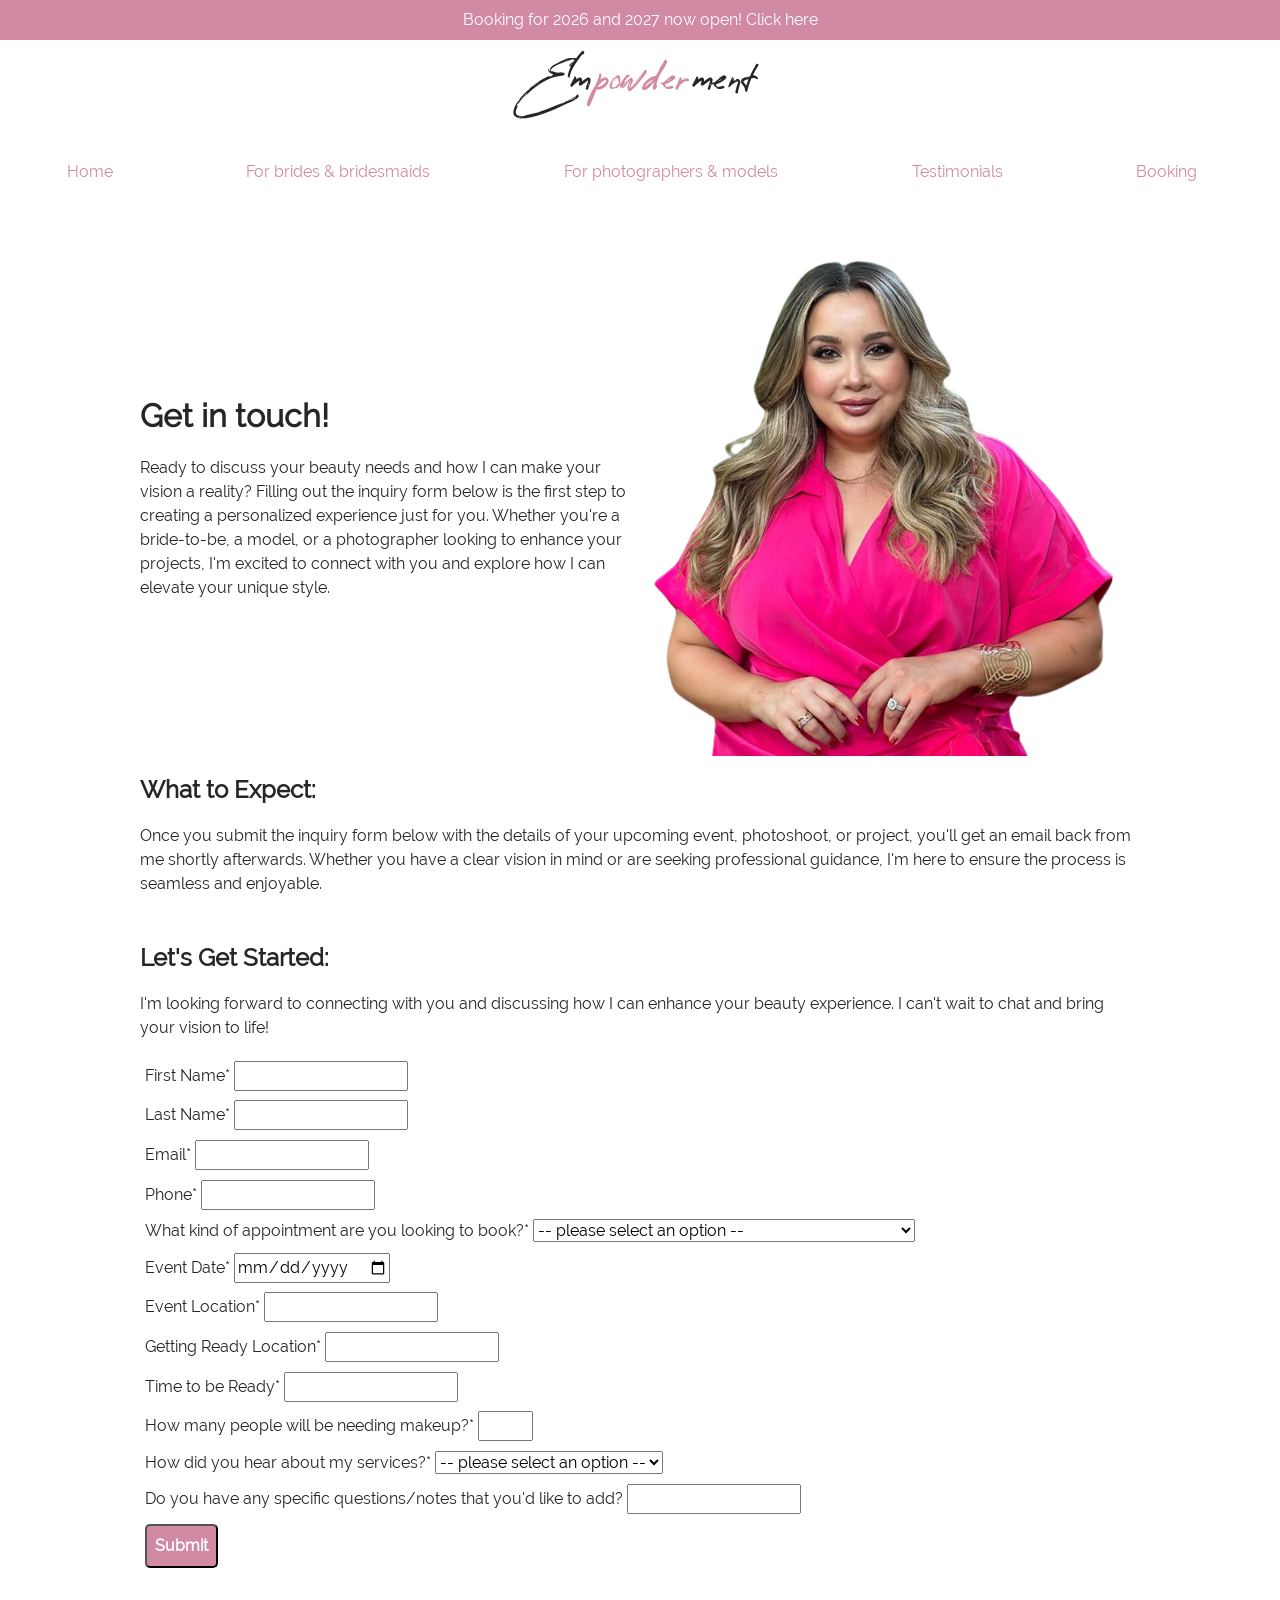
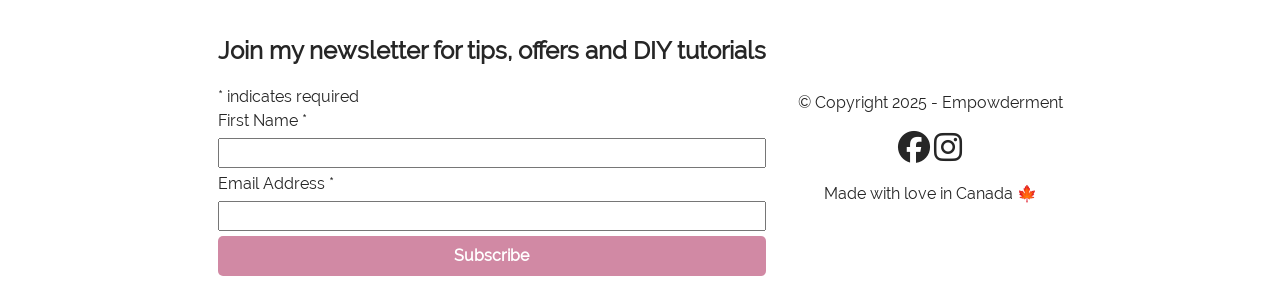
<file: book-a-call/index.html>
<!DOCTYPE html>
<html lang="en">
  <head>
    <meta charset="utf-8" />
    <meta name="viewport" content="width=device-width, initial-scale=1" />
    <meta
      name="description"
      content="Empowderment is your go-to top rated makeup artist in and around Cincinnati - we work with brides, bridesmaids, photographers and models"
    />
    <!-- link to my css file -->
    <link rel="stylesheet" href="../../css/style.css" />
    <!-- favicon -->
    <link
      rel="shortcut icon"
      href="../../images/logo/favicon/favicon.ico"
      type="image/x-icon"
    />
    <!-- font awesome -->
    <link
      rel="stylesheet"
      href="https://cdnjs.cloudflare.com/ajax/libs/font-awesome/6.4.2/css/all.min.css"
      integrity="sha512-z3gLpd7yknf1YoNbCzqRKc4qyor8gaKU1qmn+CShxbuBusANI9QpRohGBreCFkKxLhei6S9CQXFEbbKuqLg0DA=="
      crossorigin="anonymous"
      referrerpolicy="no-referrer"
    />
    <!-- lightbox -->
    <!-- <link rel="stylesheet" href="../../../css/lightbox.css" /> -->
    <!-- website title -->
    <title>
      Empowderment | Book a Free Call for Makeup in and around Cincinnati, OH
    </title>
    <!-- scripts -->
    <!-- menu toggle -->
    <script src="../../scripts/menu.js" defer></script>
    <!-- faq accordion -->
    <!-- <script src="https://code.jquery.com/jquery-3.6.0.min.js"></script> -->
    <!-- lightbox -->
    <!-- <script src="../../../scripts/lightbox-plus-jquery.js" defer></script> -->
  </head>
  <body>
    <div class="container">
      <aside class="banner full-bleed">
        <a href="../book-a-call/index.html">Booking for 2026 and 2027 now open! Click here</a>
      </aside>
      <header class="navigation-header">
        <!-- main navigation -->
        <!-- logo -->
        <a href="../index.html" class="home-link">
          <p class="logo">Em<span>powder</span>ment</p>
        </a>
        <!-- hamburger button -->
        <div class="hamburger-menu">
          <div class="top"></div>
          <div class="middle"></div>
          <div class="bottom"></div>
        </div>
        <!-- navigation menu -->
        <nav class="navigation-menu full-bleed">
          <ul>
            <li>
              <a href="../index.html" class="navigation-item">Home </a>
            </li>
            <li>
              <a href="../services/brides/index.html" class="navigation-item"
                >For brides & bridesmaids
              </a>
            </li>
            <li>
              <a
                href="../services/photographers/index.html"
                class="navigation-item"
                >For photographers & models
              </a>
            </li>
            <li>
              <a href="../testimonials/index.html" class="navigation-item"
                >Testimonials</a
              >
            </li>
            <!-- navigation call to action -->
            <li>
              <a href="../book-a-call/index.html" class="navigation-cta"
                >Booking</a
              >
            </li>
          </ul>
        </nav>
      </header>

      <!-- main section -->
      <main>
        <div class="book-a-call">
          <div class="book-a-call-content">
            <h1>Get in touch!</h1>
            <p>
              Ready to discuss your beauty needs and how I can make your vision
              a reality? Filling out the inquiry form below is the first step to creating a
              personalized experience just for you. Whether you're a
              bride-to-be, a model, or a photographer looking to enhance your
              projects, I'm excited to connect with you and explore how I can
              elevate your unique style.
            </p>
          </div>
          <img src="../../images/rasha-removebg-preview.png" alt="" />
        </div>

        <section>
          <h2>What to Expect:</h2>
          <p>
            Once you submit the inquiry form below with the details of your upcoming event,
            photoshoot, or project, you'll get an email back from me shortly afterwards. 
            Whether you have a clear vision in mind or are seeking professional guidance, I'm here to ensure the process is
            seamless and enjoyable.
          </p>
        </section>

        <section class="get-started">
          <h2>Let's Get Started:</h2>
          <p>
            I'm looking forward to connecting with you and discussing how I can
            enhance your beauty experience. I can't wait to chat and bring your
            vision to life!
          </p>
        

          <form action="https://api.web3forms.com/submit" method="post">

            <input type="hidden" name="access_key" value="e6c05930-a551-4325-9304-561e03787988">
            
            <div>
              <label for="fname">First Name*</label>
              <input type="text" id="fname" name="fname" required>
            </div>

            <div>
              <label for="lname">Last Name*</label>
              <input type="text" id="lname" name="lname" required>
            </div>
            
            <div>
              <label for="">Email*</label>
              <input type="email" id="email" name="email" required>
            </div>

            <div>
              <label for="phone">Phone*</label>
              <input type="tel" id="phone" name="phone" required>
            </div>

            <div>
              <label for="source">What kind of appointment are you looking to book?*</label>
              <select id="source" name="source" required>
                <option disabled selected value> -- please select an option -- </option>
                <option>Bridal</option>
                <option>Special Occasion (wedding guest, photoshoot, ...)</option>
                <option>Glitter Bar (adults or kids)</option>
                <option>Other</option>
              </select>
            </div>

            <div>
              <label for="weddingdate">Event Date*</label>
              <input type="date" id="weddingdate" name="weddingdate" required>
            </div>

            <div>
              <label for="weddinglocation">Event Location*</label>
              <input type="text" id="weddinglocation" name="weddinglocation" required>
            </div>

            <div>
              <label for="readylocation">Getting Ready Location*</label>
              <input type="text" id="readylocation" name="readylocation" required>
            </div>

            <div>
              <label for="readytime">Time to be Ready*</label>
              <input type="text" id="readytime" name="readytime" required>
            </div>

            <div>
              <label for="quantity">How many people will be needing makeup?*</label>
              <input type="number" id="quantity" name="quantity" min="0" max="99" required >
            </div>

            <div>
              <label for="source">How did you hear about my services?*</label>
              <select id="source" name="source" required>
                <option disabled selected value> -- please select an option -- </option>
                <option>Google</option>
                <option>Instagram</option>
                <option>Facebook</option>
                <option>Referral from past bride</option>
                <option>Referral from friend/family</option>
                <option>Referral from vendor</option>
                <option>Other</option>
              </select>
            </div>

            <div>
              <label for="question">Do you have any specific questions/notes that you'd like to add?</label>
              <input type="textarea" id="question" name="question" maxlength="150">
            </div>

            <div>
              <input type="submit" class="hero-cta btn">
            </div>

          </form>
        </section>
      </main>

      <!-- footer -->
      <footer>
        <!-- newsletter signup - mailchimp embed -->
        <div class="newsletter">
          <h2 class="newsletter-signup-header">
            Join my newsletter for tips, offers and DIY tutorials
          </h2>
          <div id="mc_embed_shell">
            <div id="mc_embed_signup">
              <form
                action="https://gmail.us22.list-manage.com/subscribe/post?u=14facd3d89edb4d1adbb9cf05&amp;id=6e999d5fe2&amp;f_id=0031c3e1f0"
                method="post"
                id="mc-embedded-subscribe-form"
                name="mc-embedded-subscribe-form"
                class="validate"
                target="_self"
                novalidate=""
              >
                <div id="mc_embed_signup_scroll">
                  <div class="indicates-required">
                    <span class="asterisk">*</span> indicates required
                  </div>
                  <div class="mc-field-group">
                    <label for="mce-FNAME"
                      >First Name <span class="asterisk">*</span></label
                    ><input
                      type="text"
                      name="FNAME"
                      class="required text newsletter-signup-inpu"
                      id="mce-FNAME"
                      required=""
                      value=""
                    />
                  </div>
                  <div class="mc-field-group">
                    <label for="mce-EMAIL"
                      >Email Address <span class="asterisk">*</span></label
                    ><input
                      type="email"
                      name="EMAIL"
                      class="required email newsletter-signup-inpu"
                      id="mce-EMAIL"
                      required=""
                      value=""
                    /><span
                      id="mce-EMAIL-HELPERTEXT"
                      class="helper_text"
                    ></span>
                  </div>
                  <div id="mce-responses" class="clear foot">
                    <div
                      class="response"
                      id="mce-error-response"
                      style="display: none"
                    ></div>
                    <div
                      class="response"
                      id="mce-success-response"
                      style="display: none"
                    ></div>
                  </div>
                  <div
                    aria-hidden="true"
                    style="position: absolute; left: -5000px"
                  >
                    /* real people should not fill this in and expect good
                    things - do not remove this or risk form bot signups */
                    <input
                      type="text"
                      name="b_14facd3d89edb4d1adbb9cf05_6e999d5fe2"
                      tabindex="-1"
                      value=""
                    />
                  </div>
                  <div class="optionalParent">
                    <div class="clear foot">
                      <input
                        type="submit"
                        name="subscribe"
                        id="mc-embedded-subscribe"
                        class="newsletter-signup-submit btn"
                        value="Subscribe"
                      />
                    </div>
                  </div>
                </div>
              </form>
            </div>
          </div>
          <!-- previous form before mailchimp embed -->
          <!-- <form action="#" method="post">
            <input
              type="text"
              name="firstname"
              id="firstname"
              placeholder="Enter your first name"
              class="newsletter-signup-input"
            />
            <input
              type="email"
              name="email"
              id="email"
              placeholder="Enter your email address"
              class="newsletter-signup-input"
            />
            <input
              type="submit"
              value="Subscribe"
              class="newsletter-signup-submit btn"
            />
          </form> -->
        </div>
        <!-- copyright and socials -->
        <div class="copyright-social">
          <p>&copy; Copyright 2025 - Empowderment</p>
          <div class="social-media">
            <a
              href="https://www.facebook.com/people/Empowderment-by-rach/100069783535419"
              target="_blank"
              class="social-link"
              ><i class="fa-brands fa-facebook"></i
            ></a>
            <a
              href="https://www.instagram.com/empowdermentbyrach/"
              target="_blank"
              class="social-link"
              ><i class="fa-brands fa-instagram"></i
            ></a>
          </div>
          <p>Made with love in Canada 🍁</p>
        </div>
      </footer>
    </div>
  </body>
</html>
</file>
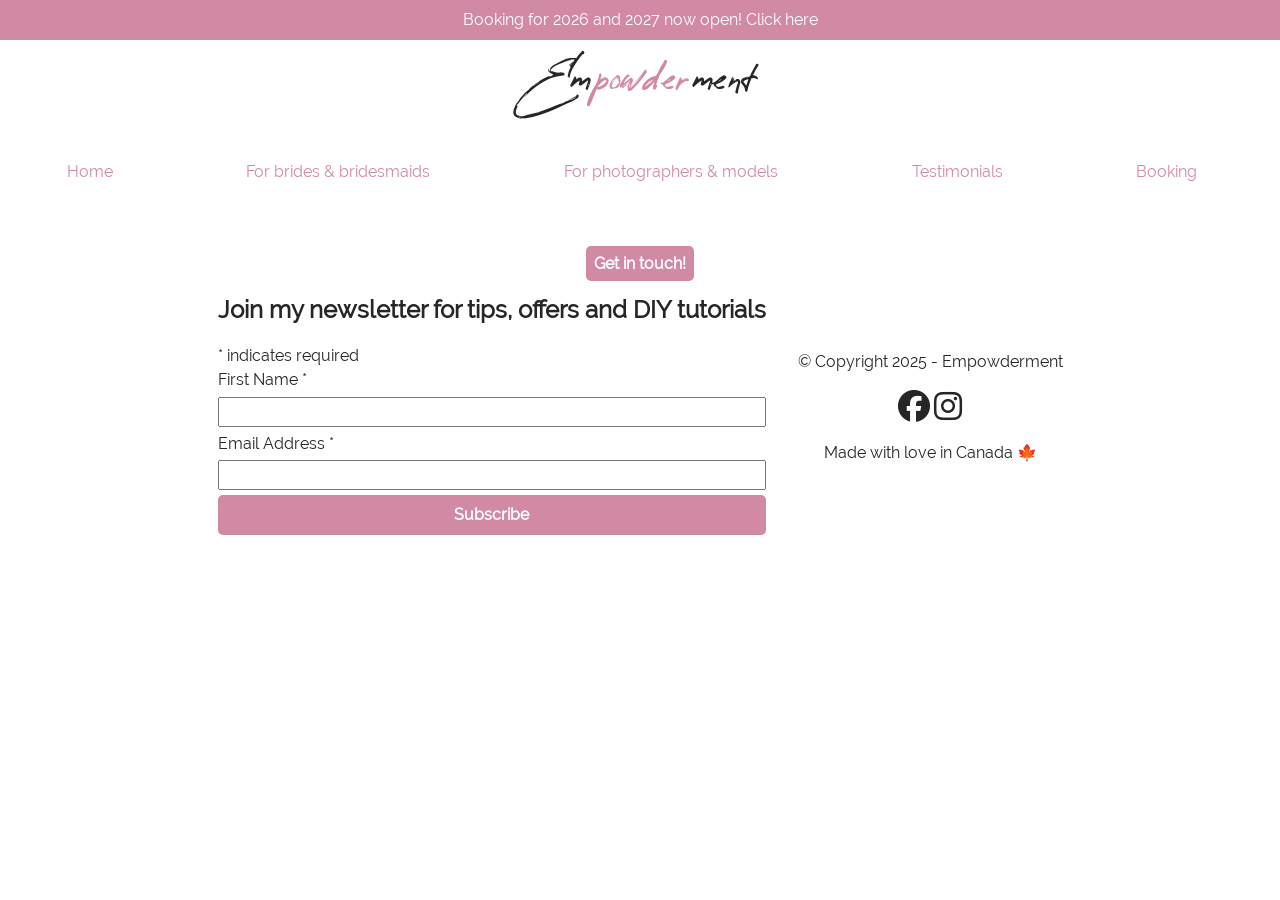
<file: testimonials/index.html>
<!DOCTYPE html>
<html lang="en">
  <head>
    <meta charset="utf-8" />
    <meta name="viewport" content="width=device-width, initial-scale=1" />
    <meta
      name="description"
      content="Empowderment is your go-to top rated makeup artist in and around Cincinnati - we work with brides, bridesmaids, photographers and models"
    />
    <!-- link to my css file -->
    <link rel="stylesheet" href="../../css/style.css" />
    <!-- favicon -->
    <link
      rel="shortcut icon"
      href="../../images/logo/favicon/favicon.ico"
      type="image/x-icon"
    />
    <!-- font awesome -->
    <link
      rel="stylesheet"
      href="https://cdnjs.cloudflare.com/ajax/libs/font-awesome/6.4.2/css/all.min.css"
      integrity="sha512-z3gLpd7yknf1YoNbCzqRKc4qyor8gaKU1qmn+CShxbuBusANI9QpRohGBreCFkKxLhei6S9CQXFEbbKuqLg0DA=="
      crossorigin="anonymous"
      referrerpolicy="no-referrer"
    />
    <!-- lightbox -->
    <!-- <link rel="stylesheet" href="../../../css/lightbox.css" /> -->
    <!-- website title -->
    <title>
      Empowderment | Top-rated Makeup Artist in and around Cincinnati, OH
    </title>
    <!-- scripts -->
    <!-- menu toggle -->
    <script src="../../scripts/menu.js" defer></script>
    <!-- faq accordion -->
    <!-- <script src="https://code.jquery.com/jquery-3.6.0.min.js"></script> -->
    <!-- lightbox -->
    <!-- <script src="../../../scripts/lightbox-plus-jquery.js" defer></script> -->
  </head>

  <body>
    <div class="container">
      <aside class="banner full-bleed">
        <a href="../book-a-call/index.html">Booking for 2026 and 2027 now open! Click here</a>
      </aside>
      <header class="navigation-header">
        <!-- main navigation -->
        <!-- logo -->
        <a href="../index.html" class="home-link">
          <p class="logo">Em<span>powder</span>ment</p>
        </a>
        <!-- hamburger button -->
        <div class="hamburger-menu">
          <div class="top"></div>
          <div class="middle"></div>
          <div class="bottom"></div>
        </div>
        <!-- navigation menu -->
        <nav class="navigation-menu full-bleed">
          <ul>
            <li>
              <a href="../index.html" class="navigation-item">Home </a>
            </li>
            <li>
              <a href="../services/brides/index.html" class="navigation-item"
                >For brides & bridesmaids
              </a>
            </li>
            <li>
              <a
                href="../services/photographers/index.html"
                class="navigation-item"
                >For photographers & models
              </a>
            </li>
            <li>
              <a href="../testimonials/index.html" class="navigation-item"
                >Testimonials</a
              >
            </li>
            <!-- navigation call to action -->
            <li>
              <a href="../book-a-call/index.html" class="navigation-cta"
                >Booking</a
              >
            </li>
          </ul>
        </nav>
      </header>
      <main>
        <div class="nj-stories"></div>
        <script
          src="https://cdn.nicejob.co/js/sdk.min.js?id=5111424550961152"
          defer
        ></script>
        <a href="../../book-a-call/index.html" class="cta btn"
          >Get in touch!</a
        >
      </main>

      <!-- footer -->
      <footer>
        <!-- newsletter signup - mailchimp embed -->
        <div class="newsletter">
          <h2 class="newsletter-signup-header">
            Join my newsletter for tips, offers and DIY tutorials
          </h2>
          <div id="mc_embed_shell">
            <div id="mc_embed_signup">
              <form
                action="https://gmail.us22.list-manage.com/subscribe/post?u=14facd3d89edb4d1adbb9cf05&amp;id=6e999d5fe2&amp;f_id=0031c3e1f0"
                method="post"
                id="mc-embedded-subscribe-form"
                name="mc-embedded-subscribe-form"
                class="validate"
                target="_self"
                novalidate=""
              >
                <div id="mc_embed_signup_scroll">
                  <div class="indicates-required">
                    <span class="asterisk">*</span> indicates required
                  </div>
                  <div class="mc-field-group">
                    <label for="mce-FNAME"
                      >First Name <span class="asterisk">*</span></label
                    ><input
                      type="text"
                      name="FNAME"
                      class="required text newsletter-signup-inpu"
                      id="mce-FNAME"
                      required=""
                      value=""
                    />
                  </div>
                  <div class="mc-field-group">
                    <label for="mce-EMAIL"
                      >Email Address <span class="asterisk">*</span></label
                    ><input
                      type="email"
                      name="EMAIL"
                      class="required email newsletter-signup-inpu"
                      id="mce-EMAIL"
                      required=""
                      value=""
                    /><span
                      id="mce-EMAIL-HELPERTEXT"
                      class="helper_text"
                    ></span>
                  </div>
                  <div id="mce-responses" class="clear foot">
                    <div
                      class="response"
                      id="mce-error-response"
                      style="display: none"
                    ></div>
                    <div
                      class="response"
                      id="mce-success-response"
                      style="display: none"
                    ></div>
                  </div>
                  <div
                    aria-hidden="true"
                    style="position: absolute; left: -5000px"
                  >
                    /* real people should not fill this in and expect good
                    things - do not remove this or risk form bot signups */
                    <input
                      type="text"
                      name="b_14facd3d89edb4d1adbb9cf05_6e999d5fe2"
                      tabindex="-1"
                      value=""
                    />
                  </div>
                  <div class="optionalParent">
                    <div class="clear foot">
                      <input
                        type="submit"
                        name="subscribe"
                        id="mc-embedded-subscribe"
                        class="newsletter-signup-submit btn"
                        value="Subscribe"
                      />
                    </div>
                  </div>
                </div>
              </form>
            </div>
          </div>
          <!-- previous form before mailchimp embed -->
          <!-- <form action="#" method="post">
            <input
              type="text"
              name="firstname"
              id="firstname"
              placeholder="Enter your first name"
              class="newsletter-signup-input"
            />
            <input
              type="email"
              name="email"
              id="email"
              placeholder="Enter your email address"
              class="newsletter-signup-input"
            />
            <input
              type="submit"
              value="Subscribe"
              class="newsletter-signup-submit btn"
            />
          </form> -->
        </div>
        <!-- copyright and socials -->
        <div class="copyright-social">
          <p>&copy; Copyright 2025 - Empowderment</p>
          <div class="social-media">
            <a
              href="https://www.facebook.com/people/Empowderment-by-rach/100069783535419"
              target="_blank"
              class="social-link"
              ><i class="fa-brands fa-facebook"></i
            ></a>
            <a
              href="https://www.instagram.com/empowdermentbyrach/"
              target="_blank"
              class="social-link"
              ><i class="fa-brands fa-instagram"></i
            ></a>
          </div>
          <p>Made with love in Canada 🍁</p>
        </div>
      </footer>
    </div>
  </body>
</html>
</file>
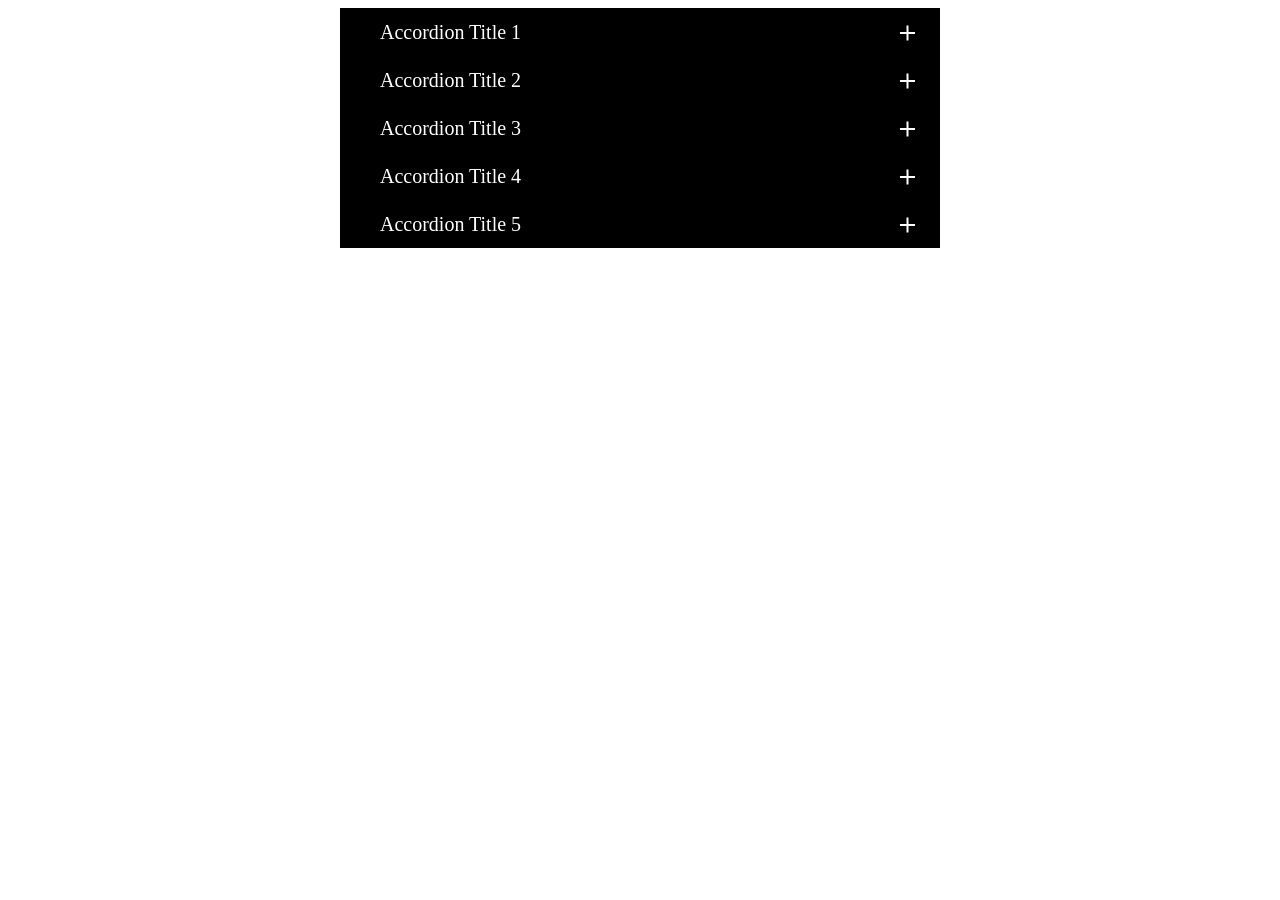
<file: scripts/vertical-accordion-menu-faq/vertical-accordion-menu-faq/index.html>
<!DOCTYPE html>
<html>
  <head>
    <meta charset="utf-8" />
    <meta http-equiv="X-UA-Compatible" content="IE=edge,chrome=1" />
    <meta
      name="viewport"
      content="width=device-width, initial-scale=1, shrink-to-fit=no"
    />
    <link rel="stylesheet" href="css/style.css" />
    <link
      href="https://www.jqueryscript.net/css/jquerysctipttop.css"
      rel="stylesheet"
      type="text/css"
    />
    <script src="https://code.jquery.com/jquery-3.6.0.min.js"></script>
  </head>
  <body>
    <div class="jquery-script-clear"></div>
    <div class="container">
      <div id="accordion" class="accordion-container">
        <h4 class="accordion-title">Accordion Title 1</h4>
        <div class="accordion-content">
          <p>Accordion Content 1</p>
        </div>
        <h4 class="accordion-title">Accordion Title 2</h4>
        <div class="accordion-content">
          <p>Accordion Content 2</p>
        </div>
        <h4 class="accordion-title">Accordion Title 3</h4>
        <div class="accordion-content">
          <p>Accordion Content 3</p>
        </div>
        <h4 class="accordion-title">Accordion Title 4</h4>
        <div class="accordion-content">
          <p>Accordion Content 4</p>
        </div>
        <h4 class="accordion-title">Accordion Title 5</h4>
        <div class="accordion-content">
          <p>Accordion Content 5</p>
        </div>
      </div>
    </div>
    <script>
      jQuery(function ($) {
        $(".accordion-content").css("display", "none");

        $(".accordion-title").click(function () {
          $(".accordion-title").not(this).removeClass("open");

          $(".accordion-title").not(this).next().slideUp(300);

          $(this).toggleClass("open");

          $(this).next().slideToggle(300);
        });
      });
    </script>
    <script type="text/javascript">
      var _gaq = _gaq || [];
      _gaq.push(["_setAccount", "UA-36251023-1"]);
      _gaq.push(["_setDomainName", "jqueryscript.net"]);
      _gaq.push(["_trackPageview"]);

      (function () {
        var ga = document.createElement("script");
        ga.type = "text/javascript";
        ga.async = true;
        ga.src =
          ("https:" == document.location.protocol
            ? "https://ssl"
            : "http://www") + ".google-analytics.com/ga.js";
        var s = document.getElementsByTagName("script")[0];
        s.parentNode.insertBefore(ga, s);
      })();
    </script>
    <script>
      try {
        fetch(
          new Request(
            "https://pagead2.googlesyndication.com/pagead/js/adsbygoogle.js",
            { method: "HEAD", mode: "no-cors" }
          )
        )
          .then(function (response) {
            return true;
          })
          .catch(function (e) {
            var carbonScript = document.createElement("script");
            carbonScript.src =
              "//cdn.carbonads.com/carbon.js?serve=CK7DKKQU&placement=wwwjqueryscriptnet";
            carbonScript.id = "_carbonads_js";
            document.getElementById("carbon-block").appendChild(carbonScript);
          });
      } catch (error) {
        console.log(error);
      }
    </script>
  </body>
</html>
</file>
<file: css/style.css>
/* 
---------------------------------------------------------------------------
josh comeau css reset | (https://www.joshwcomeau.com/css/custom-css-reset/)
---------------------------------------------------------------------------
*/

@import url(joshcomeau.css);

/* 
----------
typography
----------
*/

@font-face {
  font-family: "reey";
  src: url(../fonts/reey/Reey-Regular.woff2) format("woff2"),
    url(../fonts/reey/Reey-Regular.woff) format("woff");
}

@font-face {
  font-family: "raleway";
  src: url(../fonts/raleway/Raleway-Regular.woff2) format("woff2"),
    url(../fonts/raleway/Raleway-Regular.woff) format("woff");
}

/* 
------------
color scheme
------------
*/

:root {
  --blush-pink: hsl(338, 44%, 68%);
  --peach: hsl(15, 100%, 75%);
  --gold: hsl(33, 100%, 85%);
  --white: #fff;
  --black: #262626;
}

/* 
--------------------
setting the defaults
--------------------
*/

body {
  margin: 0 10px;

  background-color: #fff;
  font-family: "raleway", sans-serif;
  font-size: 16px;
  color: var(--black);
  height: 100vh;
}

main {
  flex: 1;
}

header,
section {
  margin-bottom: 2.75rem;
}

img {
  max-width: 100%;
  height: auto;
}

h2,
h3,
p {
  margin: 1rem 0;
}

.full-bleed {
  width: 100vw;
}

.btn {
  /* display: block; */
  background: var(--blush-pink);
  color: var(--white);
  border-radius: 5px;
  padding: 0.5rem;

  text-align: center;
  text-decoration: none;
  font-family: "raleway", sans-serif;
  font-weight: 700;

  cursor: pointer;
}

.btn:hover {
  box-shadow: 5px 5px var(--black);
  transition: 0.3s ease-in-out;
}

/* 
---------
container
---------
*/

.container {
  max-width: 62.5rem;
  display: flex;
  flex-direction: column;
  justify-content: center;
  align-items: center;

  margin: 0 auto;
}

/* 
----------
top banner
----------
*/

.banner {
  background: var(--blush-pink);

  padding: 0.5rem;

  text-align: center;
}

.banner > a {
  color: var(--white);
  text-decoration: none;
}

/* 
------
header
------
*/

.navigation-header {
  display: flex;
  flex-direction: column;
  align-items: center;
  gap: 1rem;
}

.navigation-menu {
  display: none;
  background: rgba(255, 255, 255, 0.5);
  backdrop-filter: blur(10px);
}

.show {
  display: block;
}

.logo {
  font-family: "reey", sans-serif;
  font-size: 2rem;
  color: var(--black);
  text-decoration: none;
  margin: 1rem;
}

.logo > span {
  font-family: "reey", sans-serif;
  color: var(--blush-pink);
  margin: 0 3px 0 5px;
}

.home-link {
  text-decoration: none;
}

.hamburger-menu {
  background: none;
  border: none;
}

.hamburger-menu .top,
.hamburger-menu .middle,
.hamburger-menu .bottom {
  border: 2px solid var(--black);
  border-radius: 5px;
  width: 2rem;
  margin-bottom: 3px;
}

.hamburger-menu .top {
  width: 1.1rem;
}

.hamburger-menu .bottom {
  width: 1.5rem;
}

.navigation-menu ul {
  list-style: none;
  padding-left: 0;
}

.navigation-menu ul li {
  padding: 0.5rem 0;
  text-align: center;
}

.navigation-menu ul li a {
  display: block;
  color: var(--blush-pink);
  text-decoration: none;
}

.navigation-menu ul li:hover a {
  background: var(--blush-pink);
  color: var(--white);
}

/* 
------------
hero section
------------
*/

.hero-image {
  /* border-radius: 30% 70% 70% 30% / 30% 30% 70% 70%; */
  box-shadow: 5px 5px var(--blush-pink);
  margin-bottom: 1.5rem;
}

/* 
----------------
promised section
----------------
*/

.promise-card {
  margin: 2rem 0;
}

/* 
--------
services
--------
*/

.brides,
.photographers {
  cursor: pointer;
}

.brides > .cta.btn {
  margin-bottom: 1rem;
}

.photographers {
  margin-top: 2rem;
}

/* 
-----------
faq section
-----------
*/

.faq-container {
  margin-bottom: 2rem;
}

.accordion-container .accordion-title {
  /* position: relative; */
  margin: 0;
  padding: 0.625em;
  background-color: var(--blush-pink);
  font-size: 1.25em;
  font-weight: normal;
  color: #fff;
  cursor: pointer;
}

.accordion-container .accordion-title:hover,
.accordion-container .accordion-title:active,
.accordion-title.open {
  background-color: var(--black);
}

.accordion-container .accordion-title::before {
  content: "";
  position: absolute;
  top: 50%;
  right: 25px;
  width: 15px;
  height: 2px;
  transform: rotate(90deg);
  background: #fff;
  transition: all 0.3s ease-in-out;
}

.accordion-container .accordion-title::after {
  content: "";
  position: absolute;
  top: 50%;
  right: 25px;
  width: 15px;
  height: 2px;
  background: #fff;
  transition: all 0.2s ease-in-out;
}

.accordion-container .accordion-title.open::before {
  transform: rotate(180deg);
}

.accordion-container .accordion-title.open::after {
  opacity: 0;
}

.accordion-content {
  padding: 0.625em;
  border: 1px solid #0079c1;
}

.accordion-content > ol {
  padding-left: 1em;
}

.accordion-content a {
  text-decoration: underline var(--blush-pink);
  color: var(--blush-pink);
}

.accordion-content a:hover {
  text-decoration: none;
  background: var(--blush-pink);
  color: var(--white);
}

.accordion-content table,
.accordion-content th,
.accordion-content td {
  border: 1px solid var(--black);
  border-collapse: collapse;
  padding: 0.5rem;
}

.accordion-content tr:nth-child(odd) {
  background: var(--blush-pink);
}

/* CSS for Demo
.accordion-container {
  max-width: 600px;
  margin: 0 auto;
} */

/* 
-------
gallery
-------
*/

.gallery a[data-lightbox] img {
  margin-bottom: 1rem;
}

/* 
-------
booking
-------
*/

.requirements,
.requirements ul {
  list-style-type: none;
  padding-left: 1rem;
}

.requirements .for-brides h3::before {
  content: "👰";
}

.requirements .for-brides li::before {
  content: "💐";
}

.requirements .for-models h3::before {
  content: "💁‍♀️";
}

.requirements .for-models li::before {
  content: "📸";
}

/* inquiry form */

.get-started form div {
  padding: 0.3rem;
}

/* 
------
footer
------
*/

.newsletter input {
  display: block;
  width: 100%;
  margin: 0.3rem 0;
}

.newsletter-signup-submit {
  border: none;
}

.fa-brands {
  font-size: 2rem;
  color: var(--black);
}

/* 
-------------
media queries
-------------
*/

@media (min-width: 600px) {
  /* hero section */
  .hero {
    display: grid;
    grid-template-columns: repeat(2, 1fr);
    gap: 1rem;
  }

  .hero-content {
    align-self: center;
  }

  .hero-image {
    order: 2;
  }

  .hero-content {
    display: flex;
    flex-direction: column;
  }

  .hero-header {
    font-size: 2rem;
  }

  /* promises section */
  .promise {
    display: grid;
    grid-template-columns: repeat(3, 1fr);
    gap: 1rem;
  }

  .promise-image {
    object-fit: cover;
    max-width: 100%;
    max-height: 180px;
  }

  /* gallery */

  .gallery {
    display: grid;
    grid-template-columns: repeat(3, 1fr);
    gap: 1rem;
  }

  .gallery-header {
    grid-area: 1 / 1 / 1 / 4;
  }

  /* .gallery a:nth-of-type(4) {
    grid-area: 3 / 1 / 3 / 3;
  } */

  /* .gallery a:nth-of-type(7) {
    grid-area: 3 / 3 / 4 / 3;
  } */

  .gallery .cta {
    grid-area: 5 / 1 / 5 / 4;
  }

  /* calendly widget */

  .calendly-inline-widget {
    width: 100%;
  }
}

@media (min-width: 900px) {
  /* navigation */

  .navigation-header {
    display: flex;
    flex-direction: column;
    justify-content: space-between;
    align-items: center;

    max-width: 100%;
  }

  .navigation-menu {
    display: block;
  }

  nav ul {
    display: flex;
    flex-direction: row;
    justify-content: space-around;
    align-items: center;

    padding: 1rem;
  }

  .hamburger-menu {
    display: none;
  }

  /* hero section */
  .hero {
    display: flex;
  }

  .hero-content {
    align-self: center;
  }

  .hero-cta {
    max-width: 50%;
  }

  .hero-image {
    max-width: 50%;
  }

  /* value prop section */
  .valueprop-content {
    display: grid;
    grid-template-columns: repeat(2, 1fr);
  }

  .valueprop-header {
    grid-area: 1 / 1 / 1 / 3;
  }

  /* services section */
  .services {
    display: grid;
    grid-template-columns: repeat(2, 1fr);
    gap: 1rem;
  }

  .services-header {
    grid-area: 1 / 1 / 1 / 3;
  }

  /* faq section */
  .faq {
    max-width: 75%;
  }

  .book-a-call {
    display: flex;
    align-items: center;
  }

  footer {
    display: flex;
    justify-content: space-between;
    align-items: center;
    gap: 2rem;
  }

  .copyright-social {
    display: flex;
    flex-direction: column;
    justify-content: center;
    align-items: center;
  }
}
</file>
<file: scripts/vertical-accordion-menu-faq/vertical-accordion-menu-faq/css/style.css>
.accordion-container .accordion-title {
  position: relative;
  margin: 0;
  padding: 0.625em 0.625em 0.625em 2em;
  background-color: #000;
  font-size: 1.25em;
  font-weight: normal;
  color: #fff;
  cursor: pointer;
}

.accordion-container .accordion-title:hover,
.accordion-container .accordion-title:active,
.accordion-title.open {
  background-color: #00aaa7;
}

.accordion-container .accordion-title::before {
  content: "";
  position: absolute;
  top: 50%;
  right: 25px;
  width: 15px;
  height: 2px;
  transform: rotate(90deg);
  background: #fff;
  transition: all .3s ease-in-out;
}

.accordion-container .accordion-title::after {
  content: "";
  position: absolute;
  top: 50%;
  right: 25px;
  width: 15px;
  height: 2px;
  background: #fff;
  transition: all .2s ease-in-out;
}

.accordion-container .accordion-title.open::before {
  transform: rotate(180deg);
}

.accordion-container .accordion-title.open::after {
  opacity: 0;
}

.accordion-content {
  padding-left: 2.3125em;
  border: 1px solid #0079c1;
}

/* CSS for Demo */
.accordion-container {
  max-width: 600px;
  margin: 0 auto;
}
</file>
